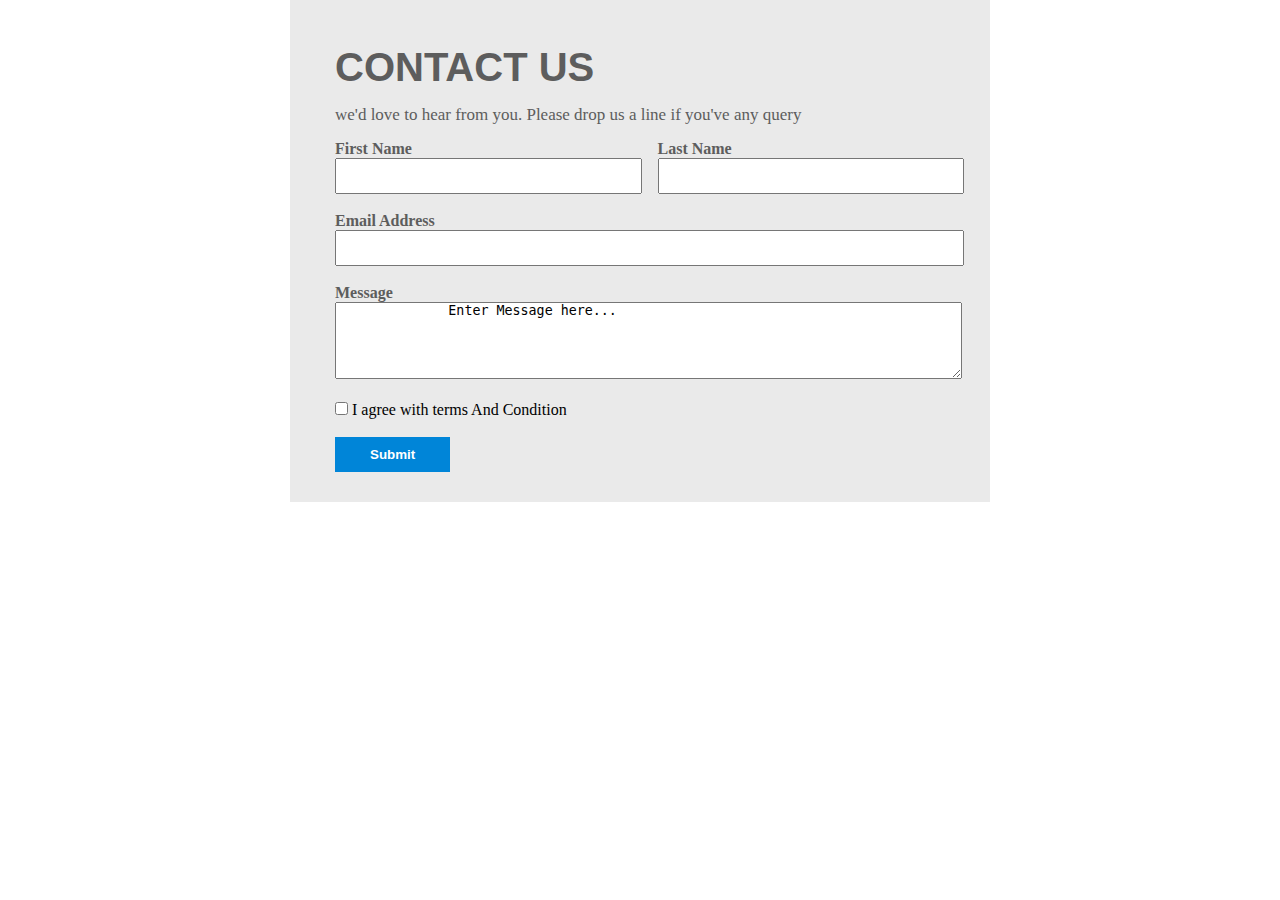
<file: contact.html>
<!DOCTYPE html>
<html lang="en">

<head>
    <meta charset="UTF-8">
    <meta http-equiv="X-UA-Compatible" content="IE=edge">
    <meta name="viewport" content="width=device-width, initial-scale=1.0">
    <title>contact</title>
    <style>
        *{
              margin: 0;
              padding: 0;
        }
        .container{
              margin: 0 auto;
              
              padding: 30px;
              width: 50%;
              background-color: #eaeaea;
        }
        #name{
              display: flex;
        }
        #name1{
              width: 100%;
        }
        #name2{
              margin-left: 20px;
              width: 100%;
        }
        h1{
              font-family: roboto, 'Open Sans', 'Helvetica Neue', sans-serif;
              font-size: 2.5em;
              color: #5d5d5d;
              margin: 15px;
        }
        P{
              color: #5d5d5d;
              font-size: 17px;
              margin: 15px;
        }
        #form{
              margin-left: 15px;
        }
        form .label{
              font-weight: bold;
              color: #5d5d5d;
        }
        form .text{
              width: 100%;
              height: 32px;
        }
        form .textbox{
              width: 100%;
        }
        form #submit{
              padding: 10px 35px;
              background-color: #0085d8;
              color: white;
              font-weight: bold;
              border: none;
        }
  </style>
</head>

<body>
    <div class="container">
        <h1>CONTACT US</h1>
        <P>we'd love to hear from you. Please drop us a line if you've any query</P>
        <form id="form">
              <div id="name">
              <div id="name1">
              <label class="label" for="first_name">First Name</label>
              <input class="text" type = "text" name = "first_name">
              </div>
              <div id="name2">
              <label class="label" for="last_name">Last Name</label>
              <input class="text" type = "text" name = "last_name">
              </div>
              </div>
              <br>
              <label class="label" for="email">Email Address</label><br>
              <input class="text" type = "text" name = "email">
              <br>
              <br>
              <label class="label" for="textarea">Message</label><br>
              <textarea class="textbox" rows = "5" cols = "50" name = "description">
              Enter Message here...
              </textarea>
              <br>
              <br>
              <input type = "checkbox" name = "condition" value = "on"> I agree with terms And Condition
         <br>
         <br>
        <input id="submit" type = "submit" name = "submit" value = "Submit" />
        
        </form>
        </div>
</body>

</html>
</file>
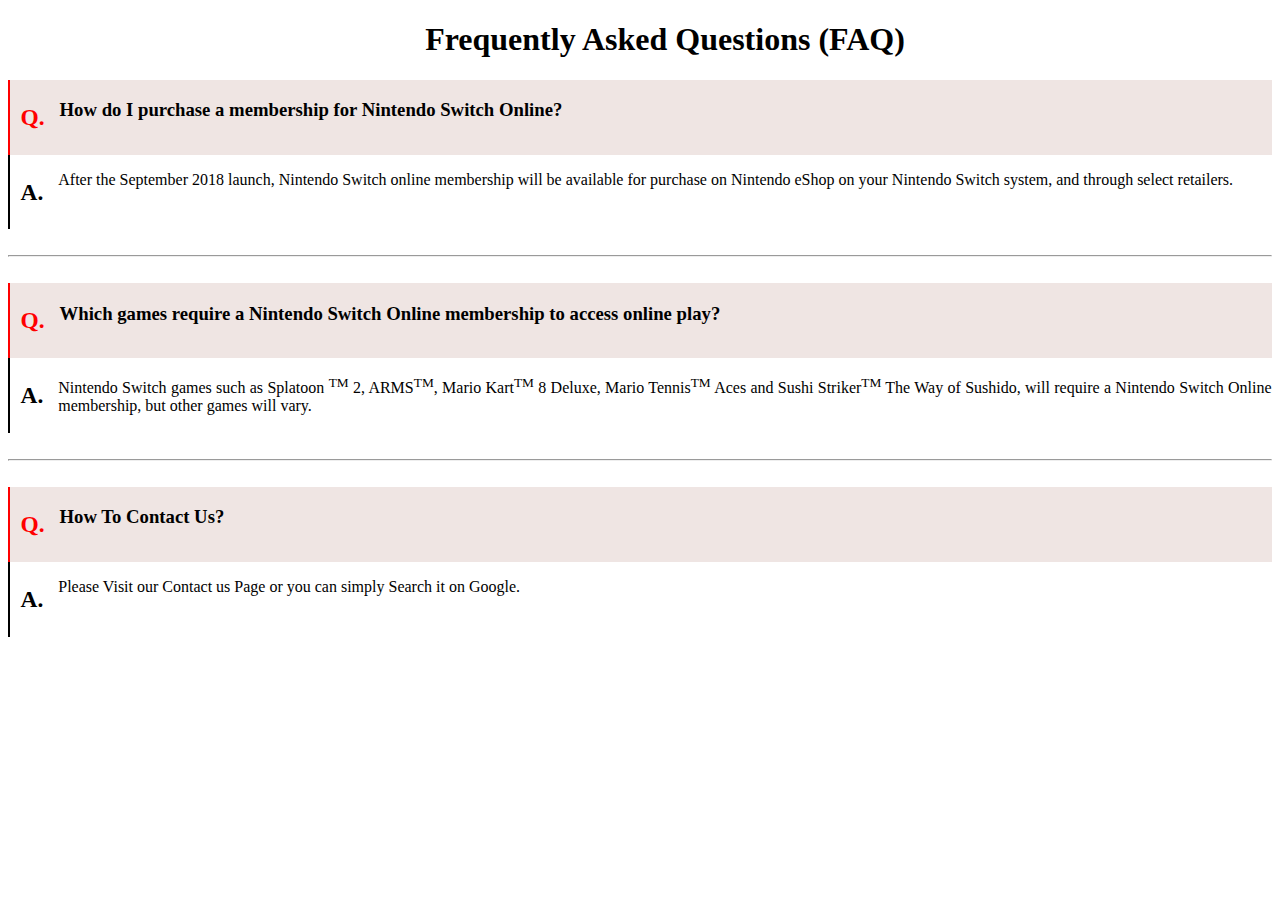
<file: faq.html>
<!DOCTYPE html>
<html lang="en">

<head>
    <meta charset="UTF-8">
    <meta http-equiv="X-UA-Compatible" content="IE=edge">
    <meta name="viewport" content="width=device-width, initial-scale=1.0">
    <link rel="stylesheet" href="style.css">
    <title>FAQ</title>
</head>

<body>
    <header>
        <h1 id ="he">Frequently Asked Questions (FAQ)</h1>
    </header>
    <main>
        <div class = "question">
            <span class = "qn"><h3>Q.</h3></span>
            <h3> How do I purchase a membership for Nintendo Switch Online?</h3>
        </div>
        <div class = "answer">
            <span class = "an"><h3>A.</h3></span>
            <p>
                 After the September 2018 launch, Nintendo Switch online membership will be available for purchase on Nintendo eShop on your Nintendo Switch system, and through select retailers.
            </p>
        </div>
        <br>
        <hr>
        <br>
        <div class = "question">
            <span class = "qn"><h3>Q.</h3></span>
            <h3> Which games require a Nintendo Switch Online membership to access online play?</h3>
        </div>
        <div class = "answer">
            <span class = "an"><h3>A.</h3></span>
            <p> 
               Nintendo Switch games such as Splatoon <sup>TM</sup> 2, ARMS<sup>TM</sup>, Mario Kart<sup>TM</sup> 8 Deluxe, Mario Tennis<sup>TM</sup> Aces and Sushi Striker<sup>TM</sup> The Way of Sushido, will require a Nintendo Switch Online membership, but other games will vary.
            </p>
        </div>
        <br>
        <hr>
       <br>  
        <div class = "question">
            <span class = "qn"><h3>Q.</h3></span>
            <h3>How To Contact Us? </h3>
        </div>
        <div class = "answer">
            <span class = "an"><h3>A.</h3></span>
            <p> 
                Please Visit our Contact us Page or you can simply Search it on Google.
            </p>
        </div>
        <br>
    </main>  
</body>

</html>
</file>
<file: style.css>
/* index.html */
.heroimage{
	width: 100%;
	height: 500px;
	background: url(./images/banner.jpg) no-repeat center;
	height: 400px;
	background-size: cover;
	position: relative;
	/* filter: brightness(80%); */
	overflow: hidden;
}

.text-over{
	color: white  !important;
	position: relative;
	top: 50%;
	left: 55%;
	transform: translate(-50%, -50%);
	font-size: 0.9em;
	font-family: 'Roboto', sans-serif;
}

.intro {
	font-size: 2em;
	
}
 .content {
	 color: grey;
	 width: 90%;
	 display: inline-block;
 }
.services {
	display: flex;
	flex-direction: row;
}

.cards {
	width: 50%;
	margin: 15px;
	padding: 11px 15px 50px 15px;
	background-color: whitesmoke;
	flex: 50%;
}
 i {
	 color:#5d85d5;
	 font-size: 25px;
 }

 button {
    background-color: Transparent;
    border: 1px solid white;
	color: white;
	font-size: 1.2em;
	border-radius: 20px;
	padding: 8px 20px;
    cursor:pointer;
    overflow: hidden;
    outline:none;
	
}

button:hover{
	background-color: white;
	opacity: 80%;
	transition-delay: 0.2s;
	transition-duration: 5s;
	transition: 0.3s;
	border: 1px solid white;
	color: black;
	
}

h4 {
	font-variant: small-caps;
	font-family:sans-serif;
	font-size: 2em;
	text-align: center;
	color: grey;
	font-weight: lighter;
	margin: 10px 0px 0px 0px;
	padding: 8px;
	/* border: 1px solid grey; */

}


button:active {
	box-shadow: 0 5px #666;
	transform: translateY(4px);
  }

 @media (max-width: 800px) {
	.services {
	  flex-direction: column;
	  margin: 0 auto;
	  max-width: 100%;
	  align-items: center;
	}

	.cards {
		width: 90%;
	}
  }
/* end of index.html */

/*Styles for team.html*/
table tr th {
	border-collapse: no-border;
}

table tr th#first {
	height: 10px;
	width: 5%;
	background-color: rgb(145, 141, 141);
}

table tr th#second {
	height: 10px;
	width: 5%;
	background-color: #5d85d5;
}

table tr th#third {
	height: 10px;
	width: 5%;
	background-color: #336699;
}

table tr th#fourth {
	height: 10px;
	width: 100%;
	background-color: rgb(235, 228, 228);
}

h1 {
	color: grey;
	text-indent: 50px;
}

.wrapper {
	display: grid;
	grid-template-columns: repeat(5, 1fr);
	grid-auto-rows: minmax(100px, auto);
	grid-row-gap: 1em;
}

.wrapper div {
	padding-top: 20px;
	margin-bottom: 10px;
}

.wrapper div p {
	text-align: center;
	color: white;
	padding-left: 10px;
	padding-right: 10px;
}

.wrapper div p.desgn {
	font-weight: bold;
}

div.wrapper img {
	width: 150px;
	height: 180px;
	border: none;
	border-radius: 50%;
	margin-left: 50px;
}

.wrapper>div:nth-child(odd) {
	background-color: #5d85d5;
}

.wrapper>div:nth-child(even) {
	background-color: #336699;
}

.wrapper2 {
	display: grid;
	grid-template-columns: repeat(5, 1fr);
	grid-auto-rows: minmax(80px, 25px);
}

.wrapper2>div:nth-child(odd) {
	background-color: #5d85d5;
	opacity: 0.6;
}

.wrapper2>div:nth-child(even) {
	background-color: #336699;
	opacity: 0.6;
}

.wrapper2 div p {
	color: white;
	text-align: center;
}

footer {
	margin-top: 50px;
	text-align: center;
}

footer a {
	text-decoration: none;
	color: gray;
	font-size: smaller;
}
/*End of Styles for team.html*/
/*Start of Styles for faq.html*/

#he{
    text-align: center;
	color: black;
}

.question {
   display: flex; 
   background-color: #EFE5E3;
   text-align: justify;
   border-left: 2px solid red;
   padding: 0.5px;
   height: auto;
   max-height: max-content;
   
}
.answer{
    display: flex;
    text-align: justify;
    padding: 0.5px;  
    border-left: 2px solid black;
    color: Dark gray;
    max-height: max-content;
    
}

.qn{
    padding-right: 15px;
    color: red;
    font-size: 20px;
    padding-left: 10px;
}
.an{
    padding-right: 15px;
    color: Black;
    font-size: 20px;
    padding-left: 10px;
}
/*End of Styles for faq.html*/
</file>
